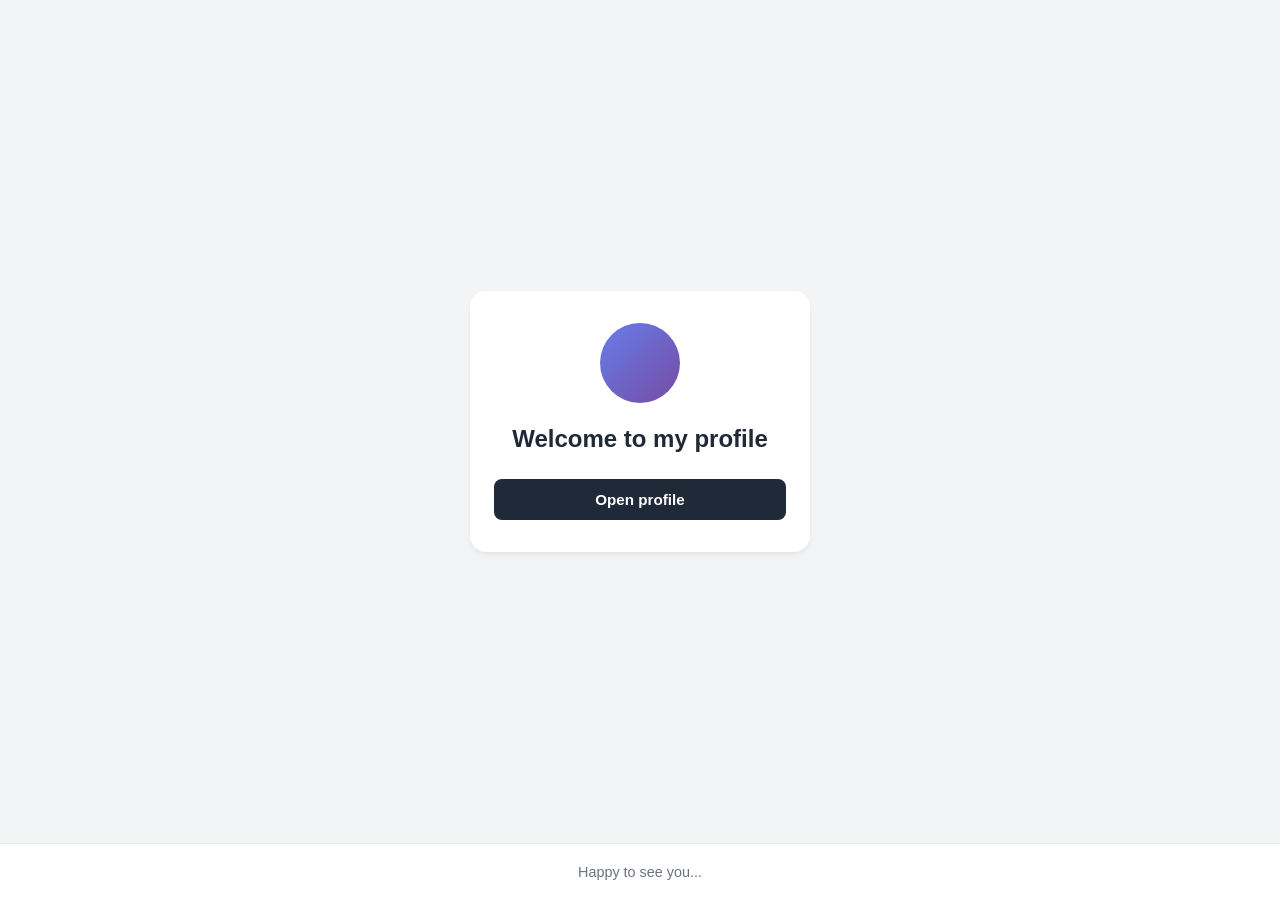
<file: index.html>
<!DOCTYPE html>
<html lang="en">
<head>
    <meta charset="UTF-8">
    <meta name="viewport" content="width=device-width, initial-scale=1.0">
    <title>frontend practice</title>
    <link rel="stylesheet" href="index.css">
</head>
<body>

    <main class="page-container">
        <!-- Profile Card -->
        <div class="Outercard">
            <!-- Decorative Profile Avatar Placeholder -->
            <div class="profile-avatar"></div>
            
            <h1 class="head">Welcome to my profile</h1>
            
            <a href="profile.html" class="profile-link">
                <button class="profile-btn">Open profile</button>
            </a>
        </div>
    </main>

    <!-- Footer accurately placed inside body -->
    <footer>
        <div>
            <h3>Happy to see you...</h3>
        </div>
    </footer>

</body>
</html>
</file>
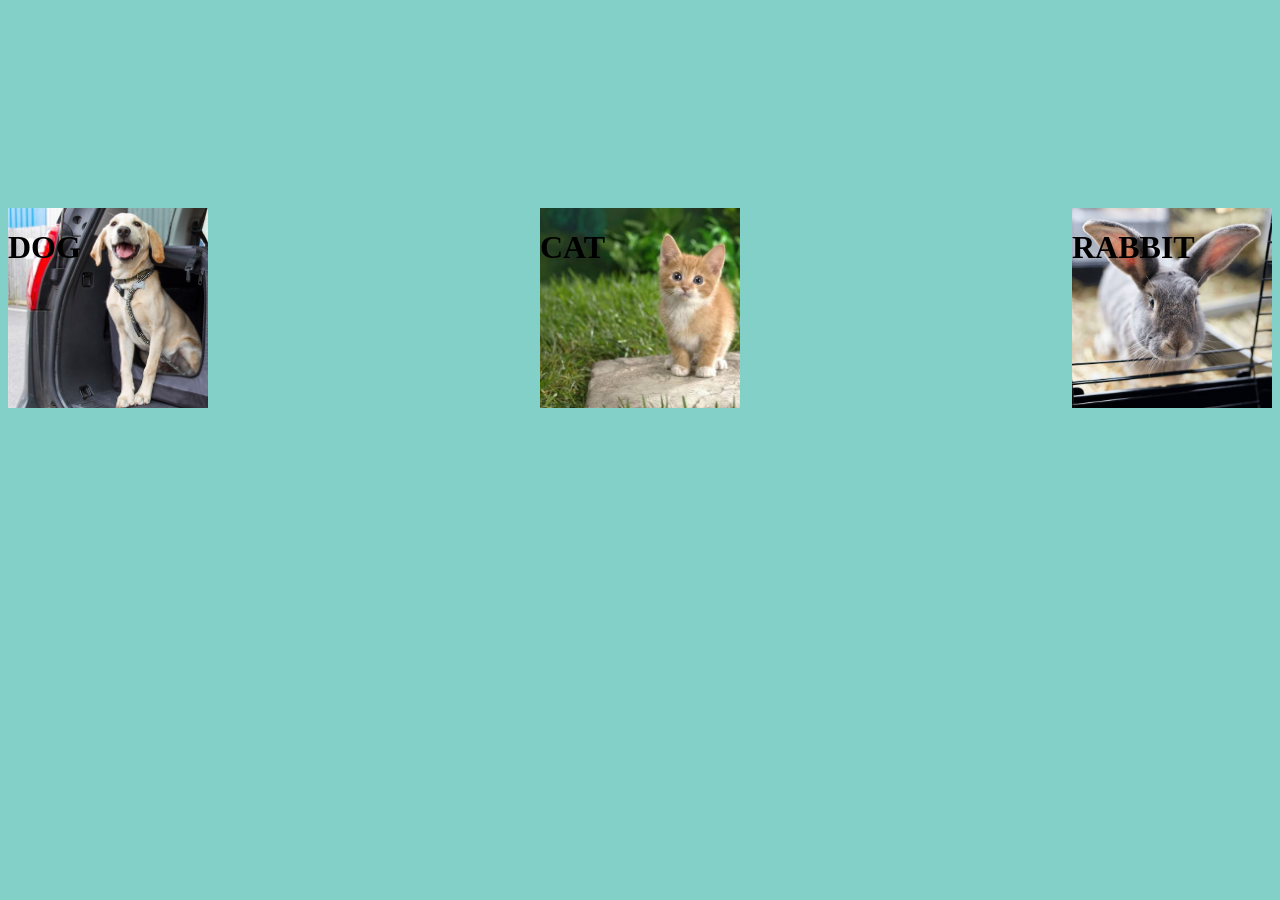
<file: product.html>
<!DOCTYPE html>
<html lang="en">
<head>
    <meta charset="UTF-8">
    <meta name="viewport" content="width=device-width, initial-scale=1.0">
    <title>Products</title>
    <link rel="stylesheet" href="product.css">
</head>
<body>
    <div class="container">
        <div class="Dbox">
            <h1 class="boxname">DOG</h1> 
        </div>
        <div class="Cbox">
            <h1 class="boxname">CAT</h1>
        </div>
        <div class="Rbox">
            <h1 class="boxname">RABBIT</h1>
        </div>
    </div>
    
</body>
</html>
</file>
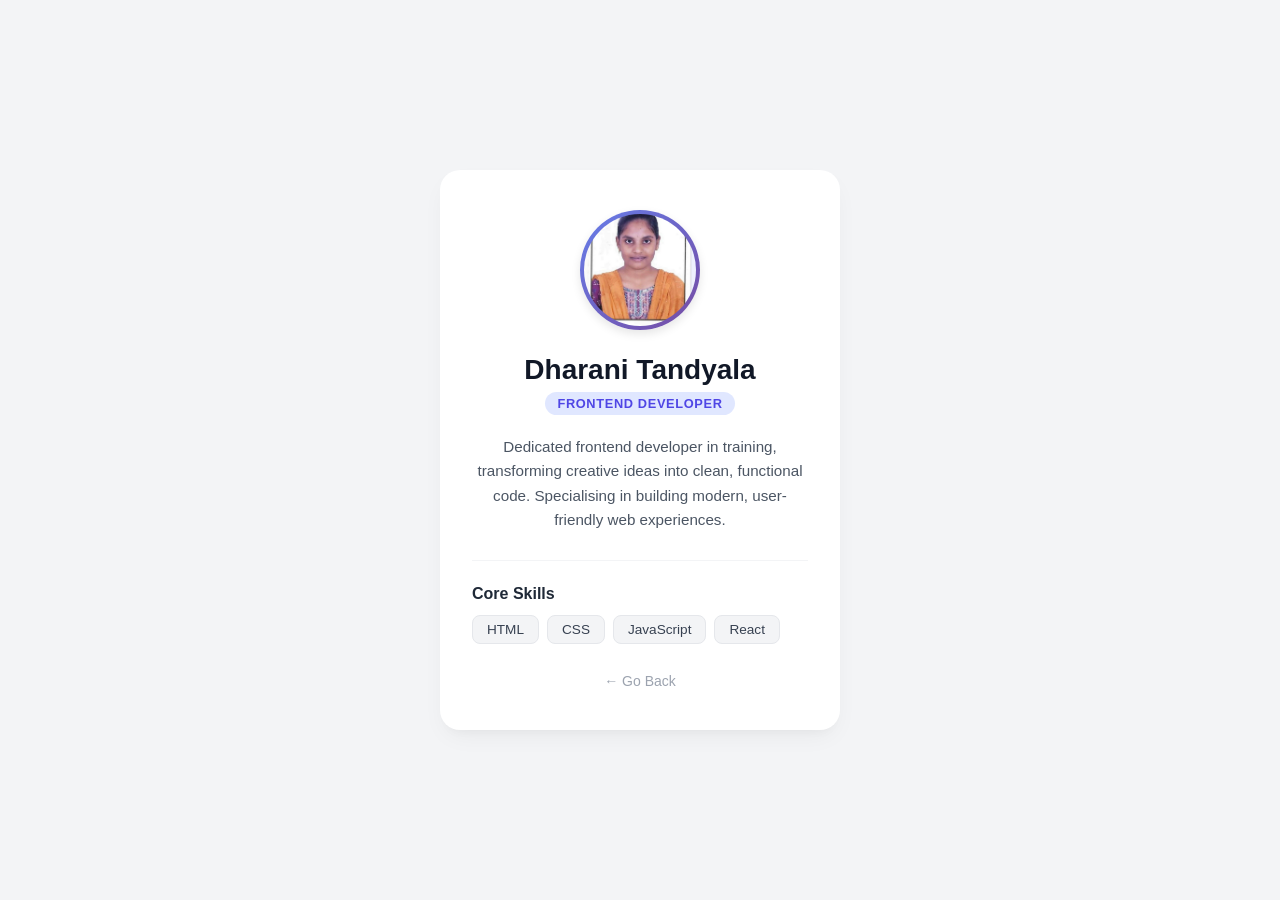
<file: profile.html>
<!DOCTYPE html>
<html lang="en">
<head>
    <meta charset="UTF-8">
    <meta name="viewport" content="width=device-width, initial-scale=1.0">
    <title>Profile</title>
    <link rel="stylesheet" href="index.css">
</head>
<body>

    <main class="page-container">
        <!-- Detailed Profile Card -->
        <div class="card">
            
            <!-- Image Layout Container -->
            <div class="image-wrapper">
                <img class="image" src="passport.jpeg" alt="Dharani Tandyala Profile Picture">
            </div>

            
            <h1 class="name">Dharani Tandyala</h1>
            <span class="role-badge">Frontend Developer</span>
            
            <!-- About Bio Segment -->
            <p class="bio">Dedicated frontend developer in training, transforming creative ideas into clean, functional code. Specialising in building modern, user-friendly web experiences.</p>
            
            <!-- Skills Section Layout -->
            <div class="skills-section">
                <h3 class="skills-title">Core Skills</h3>
                <ul class="skills-list">
                    <li class="skill-tag">HTML</li>
                    <li class="skill-tag">CSS</li>
                    <li class="skill-tag">JavaScript</li>
                    <li class="skill-tag">React</li>
                </ul>
            </div>

            <!-- Back Nav Button to return home -->
            <a href="index.html" class="back-link">← Go Back</a>
            
        </div>
    </main>

</body>
</html>
</file>
<file: index.css>
/* ==========================================================================
   1. GLOBAL RESET & BASE PAGE LAYOUT
   ========================================================================== */
* {
    margin: 0;
    padding: 0;
    box-sizing: border-box;
    font-family: -apple-system, BlinkMacSystemFont, 'Segoe UI', Roboto, sans-serif;
}

body {
    background-color: #f3f4f6; /* Soft gray canvas background */
    display: flex;
    flex-direction: column;
    min-height: 100vh;
}

/* Flex Container that centers cards perfectly on both viewports */
.page-container {
    flex: 1;
    display: flex;
    justify-content: center;
    align-items: center;
    padding: 40px 20px;
}


/* ==========================================================================
   2. HOME PAGE DESIGN (index.html)
   ========================================================================== */
.Outercard {
    background: #ffffff;
    width: 100%;
    max-width: 340px;
    padding: 32px 24px;
    border-radius: 16px;
    text-align: center;
    box-shadow: 0 4px 6px -1px rgba(0, 0, 0, 0.05), 0 2px 4px -1px rgba(0, 0, 0, 0.03);
    transition: transform 0.2s ease, box-shadow 0.2s ease;
}

/* Card hover lift effect */
.Outercard:hover {
    transform: translateY(-4px);
    box-shadow: 0 10px 15px -3px rgba(0, 0, 0, 0.1);
}

/* Decorative profile circle on landing page */
.profile-avatar {
    width: 80px;
    height: 80px;
    background-image: linear-gradient(135deg, #667eea 0%, #764ba2 100%);
    border-radius: 50%;
    margin: 0 auto 20px auto;
}

.head {
    color: #1f2937;
    font-size: 1.5rem;
    font-weight: 700;
    margin-bottom: 24px;
    line-height: 1.3;
}

.profile-link {
    text-decoration: none;
    display: block;
}

/* Main primary link button */
.profile-btn {
    background-color: #1f2937;
    color: #ffffff;
    border: none;
    width: 100%;
    padding: 12px 24px;
    font-size: 0.95rem;
    font-weight: 600;
    border-radius: 8px;
    cursor: pointer;
    transition: background-color 0.2s ease;
}

.profile-btn:hover {
    background-color: #374151;
}


/* ==========================================================================
   3. DETAILED PROFILE PAGE DESIGN (profile.html)
   ========================================================================== */
.card {
    background: #ffffff;
    width: 100%;
    max-width: 400px; /* Slightly wider than home card for content density */
    padding: 40px 32px;
    border-radius: 20px;
    text-align: center;
    box-shadow: 0 10px 25px -5px rgba(0, 0, 0, 0.05), 0 8px 10px -6px rgba(0, 0, 0, 0.03);
}

/* Profile Photo Circle & Ring Framework */
.image-wrapper {
    width: 120px;
    height: 120px;
    margin: 0 auto 24px auto;
    border-radius: 50%;
    padding: 4px;
    background: linear-gradient(135deg, #667eea 0%, #764ba2 100%);
    box-shadow: 0 4px 10px rgba(0, 0, 0, 0.1);
}

.image {
    width: 100%;
    height: 100%;
    object-fit: cover;
    border-radius: 50%;
    background-color: #f3f4f6;
}

.name {
    color: #111827;
    font-size: 1.75rem;
    font-weight: 800;
    margin-bottom: 6px;
}

/* Colored Label Pill below header */
.role-badge {
    display: inline-block;
    color: #4f46e5;
    background-color: #e0e7ff;
    font-size: 0.8rem;
    font-weight: 600;
    letter-spacing: 0.05em;
    text-transform: uppercase;
    padding: 4px 12px;
    border-radius: 100px;
    margin-bottom: 20px;
}

.bio {
    color: #4b5563;
    font-size: 0.95rem;
    line-height: 1.6;
    margin-bottom: 28px;
}

/* Custom Skill Section layout */
.skills-section {
    text-align: left;
    border-top: 1px solid #f3f4f6;
    padding-top: 24px;
    margin-bottom: 28px;
}

.skills-title {
    color: #1f2937;
    font-size: 1rem;
    font-weight: 700;
    margin-bottom: 12px;
}

/* Converts traditional lists into inline tags */
.skills-list {
    list-style: none;
    display: flex;
    flex-wrap: wrap;
    gap: 8px;
}

.skill-tag {
    background-color: #f3f4f6;
    color: #374151;
    font-size: 0.85rem;
    font-weight: 500;
    padding: 6px 14px;
    border-radius: 8px;
    border: 1px solid #e5e7eb;
}

.back-link {
    display: inline-block;
    color: #9ca3af;
    font-size: 0.875rem;
    text-decoration: none;
    font-weight: 500;
    transition: color 0.2s ease;
}

.back-link:hover {
    color: #4b5563;
}


/* ==========================================================================
   4. SHARED SYSTEM FOOTER (index.html global layer)
   ========================================================================== */
footer {
    text-align: center;
    padding: 20px;
    background-color: #ffffff;
    border-top: 1px solid #e5e7eb;
}

footer h3 {
    color: #6b7280;
    font-size: 0.9rem;
    font-weight: 500;
}
</file>
<file: product.css>
body{
    background-color: #83d0c9;
}
.container{
    display: flex;
    justify-content: space-between;
    gap: 20px;
    padding-top: 200px;
}
.Dbox{
    height:200px;
    width:200px;
    background-color: palevioletred;
    background-image:url('dog.jpg') ;
    background-size: cover;
    background-repeat: no-repeat;
}
.Cbox{
    height:200px;
    width:200px;
    background-color: palevioletred;
    background-image:url('cat.jpeg') ;
    background-size: cover;
    background-repeat: no-repeat;
}
.Rbox{
    height:200px;
    width:200px;
    background-color: palevioletred;
    background-image:url('rabbit.jpeg') ;
    background-size: cover;
    background-repeat: no-repeat;
}
.img{
    height:100%;
    width:100%;
    object-fit:contain;
    display: block;
}
</file>
